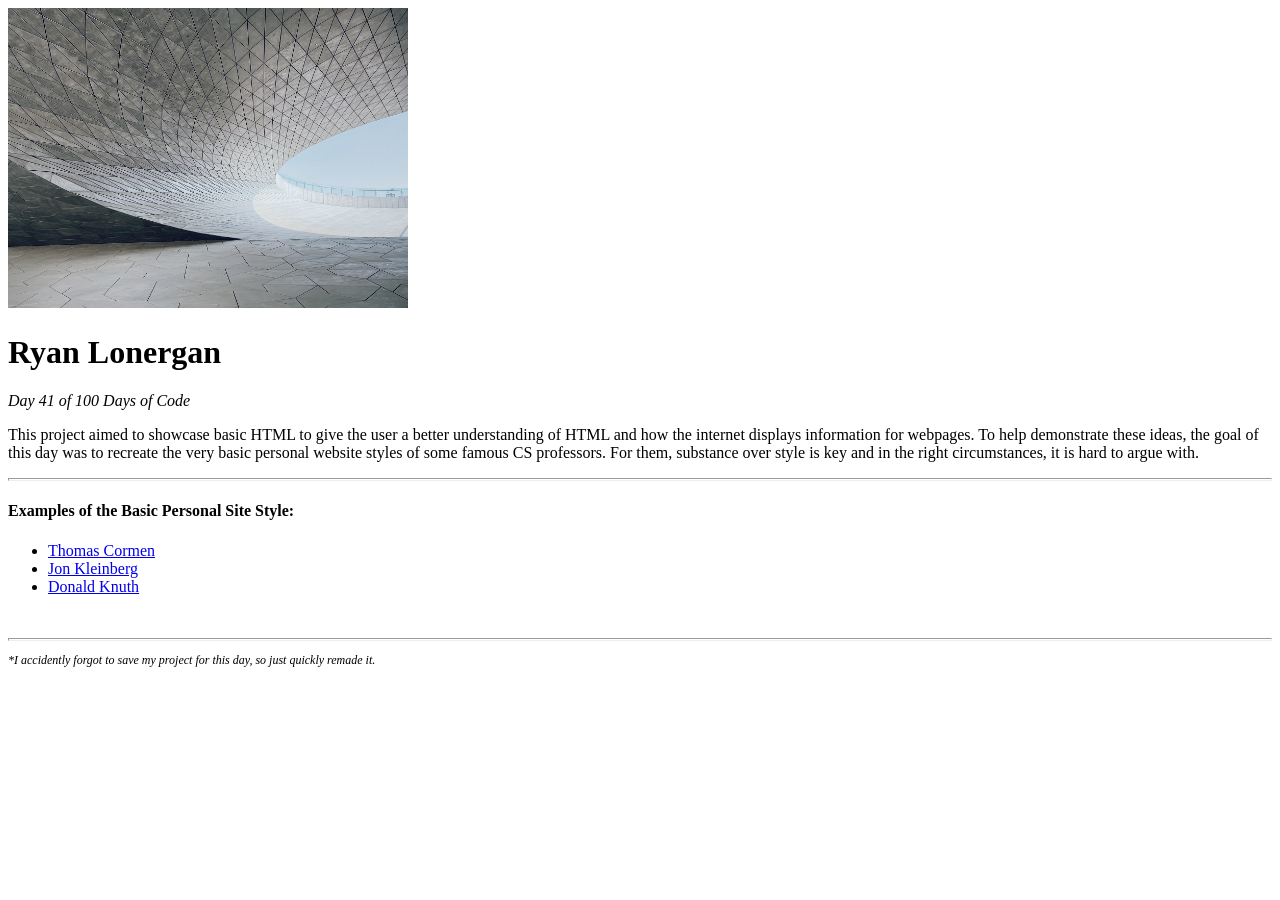
<file: day_41_html_personal_site/index.html>
<!DOCTYPE html>
<html lang="en" dir="ltr">

<head>
  <meta charset="utf-8">
  <title>Ryan's Personal Site</title>
</head>

<img src="random_image.jfif" alt='Just a random image I found' width='400'/>

<body>
  <h1>Ryan Lonergan</h1>
  <p>
    <em>Day 41 of 100 Days of Code</em>
    <!-- em vs i, strong vs b, never knew the former were preferred over the latter -->
  </p>
  <p>
    This project aimed to showcase basic HTML to give the user a better
    understanding of HTML and how the internet displays information for webpages.
    To help demonstrate these ideas, the goal of this day was to recreate the very
    basic personal website styles of some famous CS professors. For them,
    substance over style is key and in the right circumstances, it is hard to argue with.
  </p>
  <hr size='3' />
  <!-- Interesting that this was included as it is deprecated and CSS is recommended instead -->
  <h4>Examples of the Basic Personal Site Style:</h4>
    <ul>
      <li>
        <a href="https://www.cs.dartmouth.edu/~thc/">Thomas Cormen</a>
      </li>
      <li>
        <a href="https://www.cs.cornell.edu/home/kleinber/">Jon Kleinberg</a>
      </li>
      <li>
        <a href="https://www-cs-faculty.stanford.edu/~knuth/">Donald Knuth</a>
      </li>
    </ul>
    <br />
  <hr size='3' />
  <p style="font-size: 12px">
    <em>*I accidently forgot to save my project for this day, so just quickly remade it.</em>
  </p>
</body>

</html>
</file>
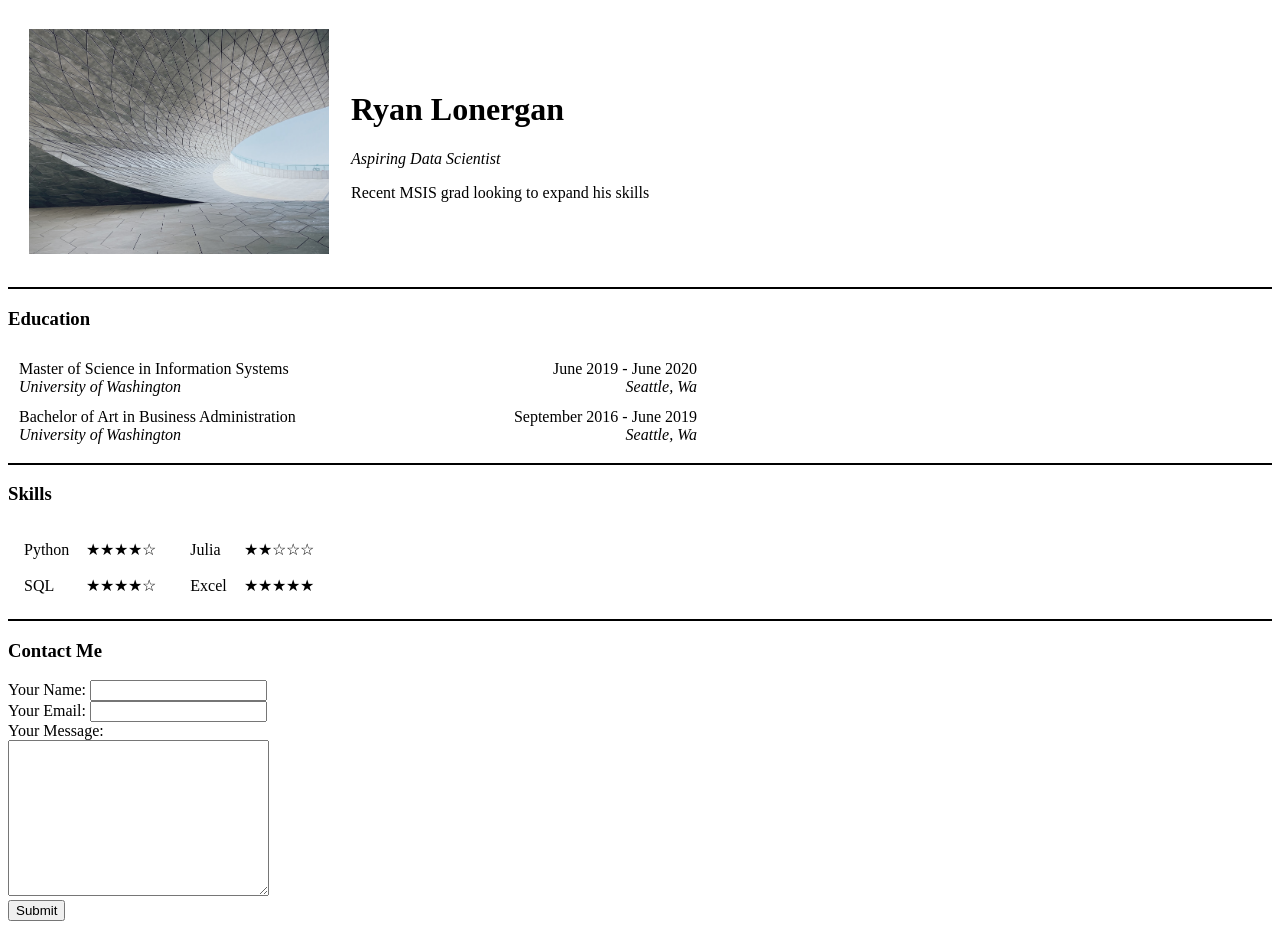
<file: day_42_html_resume/index.html>
<!DOCTYPE html>
<html lang="en" dir="ltr">

<head>
  <meta charset="utf-8">
  <title>Ryan's Personal Site</title>
</head>

<body>
<table cellspacing='20px'>
  <!-- Again, deprecated attributes, but I guess it allows her to teach it before introducing css -->
  <tr>
    <td>
      <img src="random_image.jfif" alt='Just a random image I found' width='300'/>
    </td>
    <td>

  <h1>Ryan Lonergan</h1>
  <p>
    <em> Aspiring Data Scientist</em>
  </p>
  <p>
    Recent MSIS grad looking to expand his skills
  </p>
</td>
</tr>
</table>
  <hr size='2' color='black' />
  <!-- Interesting that this was included as it is deprecated and CSS is recommended instead -->
  <h3>Education</h4>
  <table cellspacing='10px' width='700'>
    <tr>
      <td>
        Master of Science in Information Systems<br>
        <em>University of Washington</em>
      </td>
      <td style='text-align: right;'>
        June 2019 - June 2020<br />
        <em>Seattle, Wa</em>
      </td>
    </tr>
    <tr>
      <td>
        Bachelor of Art in Business Administration<br>
        <em>University of Washington</em>
      </td>
      <td style='text-align: right;'>
        September 2016 - June 2019<br />
        <em>Seattle, Wa</em>
      </td>
    </tr>
  </table>
  <hr size='2' color='black' />
  <h3>Skills</h3>
  <!-- I really hate this style of showing skills as it is very relative to the
   person's experience. For example my 4/5 may not be the same level as yours,
   so it is not really a far comparison. Just doing it for the course, but wanted
  to point that out as it comes up a lot during job searches -->
  <table cellspacing='15px'>
    <tr>
      <td>
        Python
      </td>
      <td>
        &starf;&starf;&starf;&starf;&star;
      </td>
      <td>
        <!-- Spacer -->
      </td>
      <td>
        Julia
      </td>
      <td>
        &starf;&starf;&star;&star;&star;
      </td>
    </tr>
    <tr>
      <td>
        SQL
      </td>
      <td>
        &starf;&starf;&starf;&starf;&star;
      </td>
      <td>
        <!-- Spacer -->
      </td>
      <td>
        Excel
      </td>
      <td>
        &starf;&starf;&starf;&starf;&starf;
      </td>
    </tr>
  </table>
  <hr size='2' color='black' />
  <h3>Contact Me</h3>
  <form action="mailto:ryanjl@uw.edu" method="post" enctype="text/plain">
    <label>Your Name:</label>
    <input type="text" name="yourName" value="" /><br />
    <label>Your Email:</label>
    <input type="text" name="yourEmail" value="" /><br />
    <label>Your Message:</label><br />
    <textarea name="yourMessage" rows="10" cols="30"></textarea><br>
    <input type="submit" name=""/>
  </form>
</body>

</html>
</file>
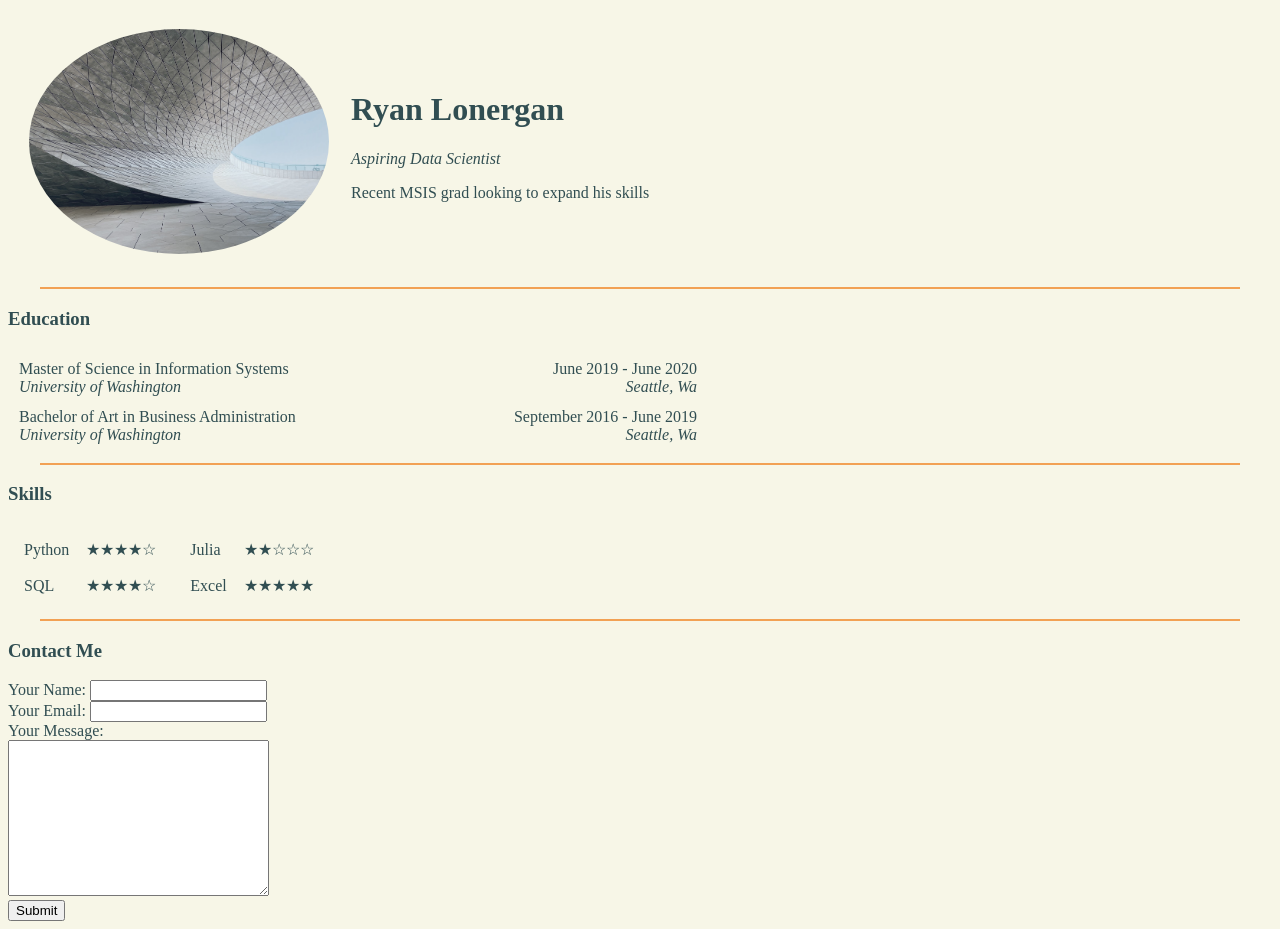
<file: day_43_css_resume/index.html>
<!DOCTYPE html>
<html lang="en" dir="ltr">

<head>
  <meta charset="utf-8">
  <title>Ryan's Personal Site</title>
  <link rel='stylesheet' href='css/styles.css'
</head>


<body>
<table cellspacing='20px'>
  <!-- Again, deprecated attributes, but I guess it allows her to teach it before introducing css -->
  <tr>
    <td>
      <img style="border-radius: 100%" src="random_image.jfif" alt='Just a random image I found' width='300'/>
    </td>
    <td>

  <h1>Ryan Lonergan</h1>
  <p>
    <em> Aspiring Data Scientist</em>
  </p>
  <p>
    Recent MSIS grad looking to expand his skills
  </p>
</td>
</tr>
</table>
  <hr />
  <!-- Interesting that this was included as it is deprecated and CSS is recommended instead -->
  <h3>Education</h4>
  <table cellspacing='10px' width='700'>
    <tr>
      <td>
        Master of Science in Information Systems<br>
        <em>University of Washington</em>
      </td>
      <td style='text-align: right;'>
        June 2019 - June 2020<br />
        <em>Seattle, Wa</em>
      </td>
    </tr>
    <tr>
      <td>
        Bachelor of Art in Business Administration<br>
        <em>University of Washington</em>
      </td>
      <td style='text-align: right;'>
        September 2016 - June 2019<br />
        <em>Seattle, Wa</em>
      </td>
    </tr>
  </table>
  <hr />
  <h3>Skills</h3>
  <!-- I really hate this style of showing skills as it is very relative to the
   person's experience. For example my 4/5 may not be the same level as yours,
   so it is not really a far comparison. Just doing it for the course, but wanted
  to point that out as it comes up a lot during job searches -->
  <table cellspacing='15px'>
    <tr>
      <td>
        Python
      </td>
      <td>
        &starf;&starf;&starf;&starf;&star;
      </td>
      <td>
        <!-- Spacer -->
      </td>
      <td>
        Julia
      </td>
      <td>
        &starf;&starf;&star;&star;&star;
      </td>
    </tr>
    <tr>
      <td>
        SQL
      </td>
      <td>
        &starf;&starf;&starf;&starf;&star;
      </td>
      <td>
        <!-- Spacer -->
      </td>
      <td>
        Excel
      </td>
      <td>
        &starf;&starf;&starf;&starf;&starf;
      </td>
    </tr>
  </table>
  <hr />
  <h3>Contact Me</h3>
  <form action="mailto:ryanjl@uw.edu" method="post" enctype="text/plain">
    <label>Your Name:</label>
    <input type="text" name="yourName" value="" /><br />
    <label>Your Email:</label>
    <input type="text" name="yourEmail" value="" /><br />
    <label>Your Message:</label><br />
    <textarea name="yourMessage" rows="10" cols="30"></textarea><br>
    <input type="submit" name=""/>
  </form>
</body>

</html>
</file>
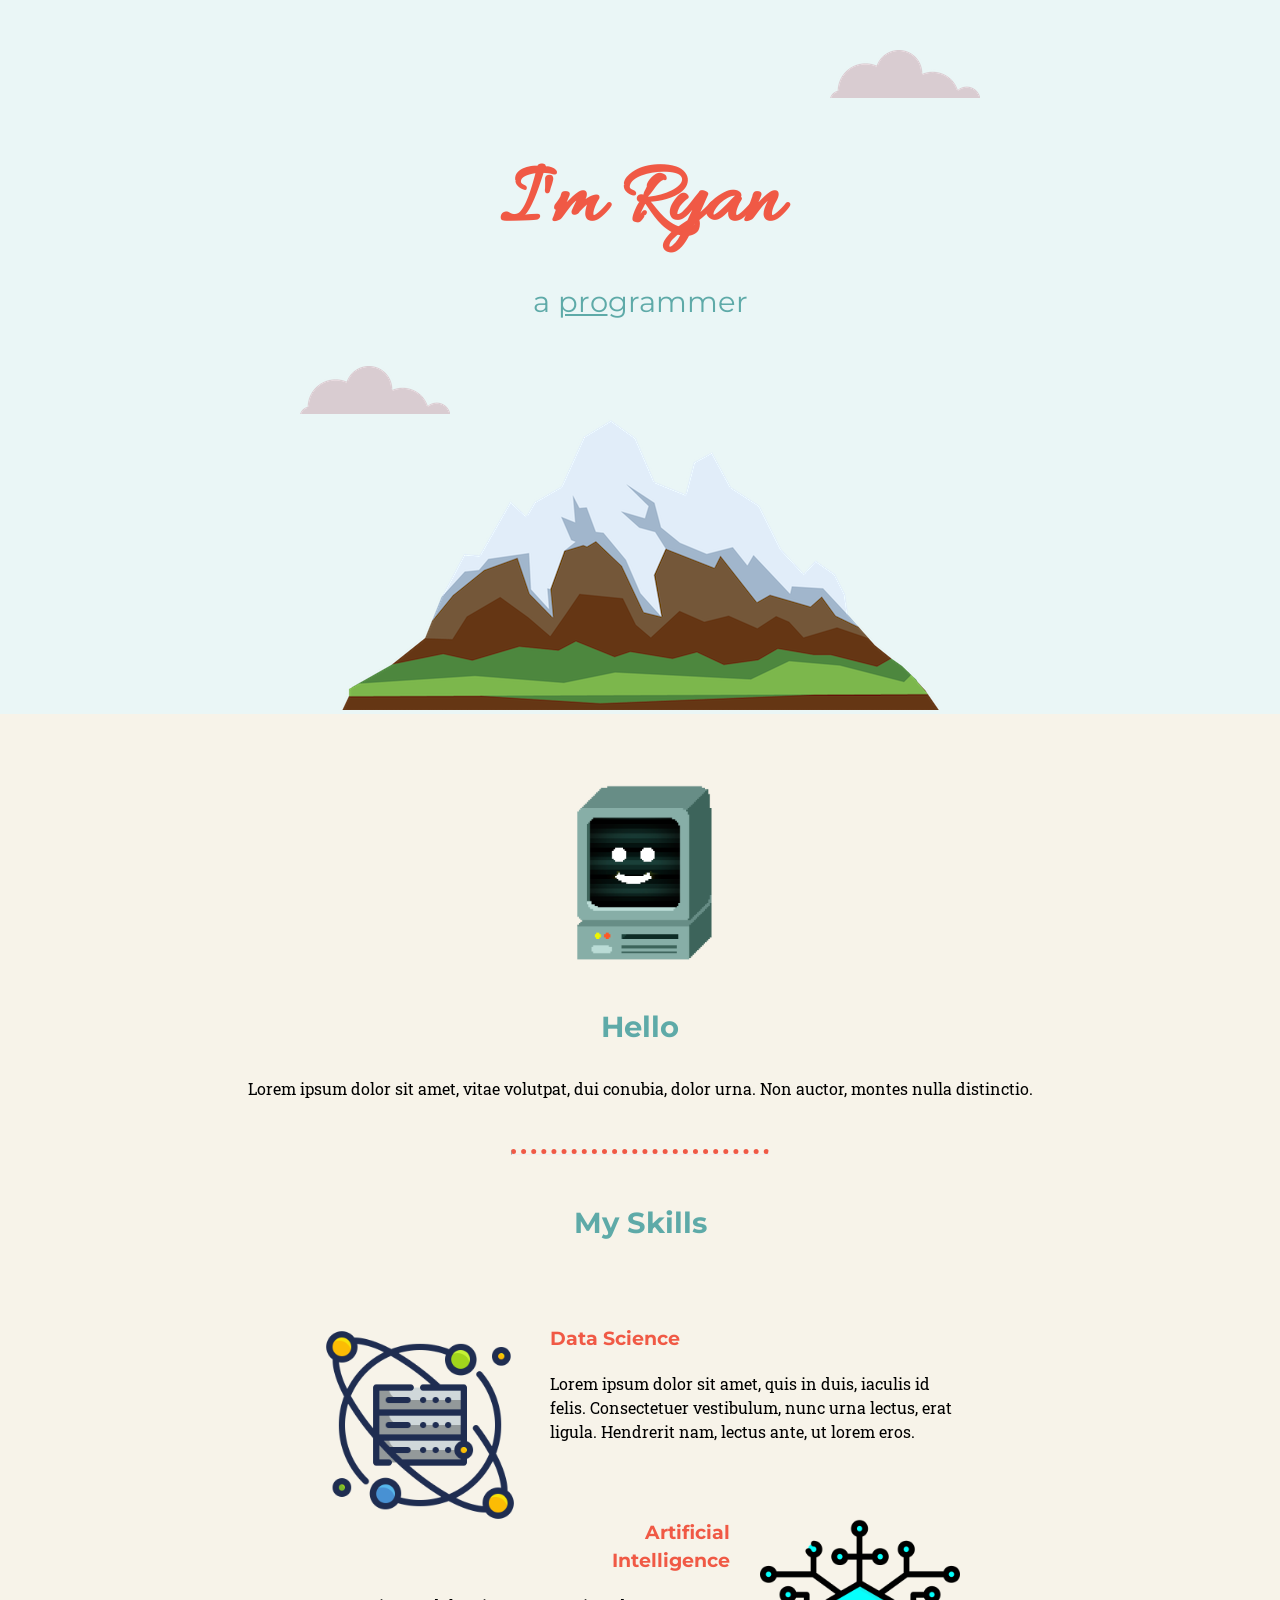
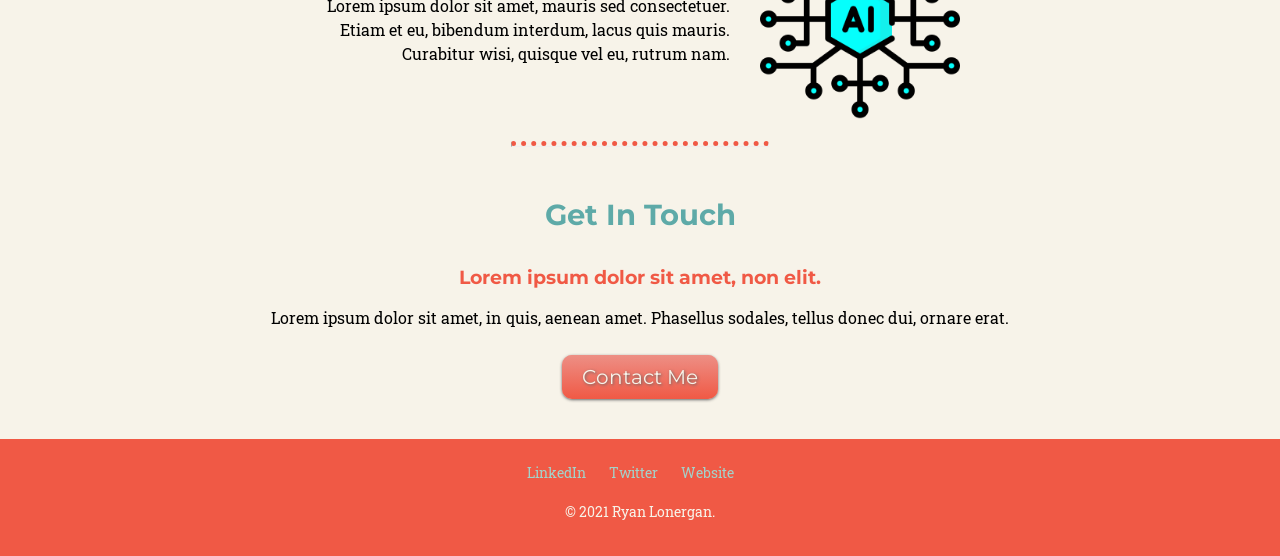
<file: day_44_css_site/index.html>
<!DOCTYPE html>
<html lang="en" dir="ltr">
  <head>
    <meta charset="utf-8">
    <title>Ryan Lonergan</title>
    <link rel="stylesheet" href="css/css_site.css">
    <link rel="icon" href="favicon.ico" />
    <link rel="preconnect" href="https://fonts.gstatic.com">
    <link href="https://fonts.googleapis.com/css2?family=Allura&family=Montserrat&family=Roboto+Slab&display=swap" rel="stylesheet">
  </head>
  <body>

    <div class="top-container">
      <img class="top-cloud" src="images/cloud.png" alt="cloud image">
      <h1>I'm Ryan</h1>
      <h2 style="font-weight: normal;">a <u>pro</u>grammer</h2>
      <img class="bottom-cloud" src="images/cloud.png" alt="cloud image">
      <img src="images/mountain.png" alt="mountain image">
    </div>
    <div class="middle-container">
      <div class="profile">
        <img src="images/computer.gif" alt="Computer Face" width=225px>
        <h2>Hello</h2>
        <p>Lorem ipsum dolor sit amet, vitae volutpat, dui conubia, dolor urna. Non auctor, montes nulla distinctio.</p>
      </div>
      <hr>
      <div class="skills">
        <h2>My Skills</h2>
        <div class="skill-row">
          <img class="data-image" src="images/science.png" alt="Data Science">
          <h3>Data Science</h3>
          <p>Lorem ipsum dolor sit amet, quis in duis, iaculis id felis. Consectetuer vestibulum, nunc urna lectus, erat ligula. Hendrerit nam, lectus ante, ut lorem eros.</p>
        </div>
        <div class="skill-row">
          <img class="ai-image" src="images/artificial-intelligence.png" alt="Artificial Intelligence">
          <h3 style="text-align: right;">Artificial Intelligence</h3>
          <p style="text-align: right;">Lorem ipsum dolor sit amet, mauris sed consectetuer. Etiam et eu, bibendum interdum, lacus quis mauris. Curabitur wisi, quisque vel eu, rutrum nam.</p>
        </div>
      </div>
      <hr style="clear: right;">
      <div class="contact-me">
        <h2>Get In Touch</h2>
        <h3>Lorem ipsum dolor sit amet, non elit.</h3>
        <p>Lorem ipsum dolor sit amet, in quis, aenean amet. Phasellus sodales, tellus donec dui, ornare erat.</p>
        <br>
        <a class="btn" href="mailto:ryanjl@uw.edu">Contact Me</a>
      </div>
    </div>


    <div class="bottom-container">
      <a class="footer-link" href="https://www.linkedin.com/">LinkedIn</a>
      <a class="footer-link" href="https://twitter.com/">Twitter</a>
      <a class="footer-link" href="https://ryanlonergan.github.io">Website</a>
      <p>© 2021 Ryan Lonergan.</p>
    </div>

  </body>
</html>
</file>
<file: day_43_css_resume/css/styles.css>
/* https://colorhunt.co/palette/258333 the palette I used */

body {
  background-color: #f7f6e7;
  color: #314e52;
}

hr {
  border-color: #f2a154;
  border-style: solid none none;
  border-width: 2px;
  height: 0;
  width: 95%;
}

h1 {
  color: #314e52;
}

h3 {
  color: #314e52;
}

/* I didn't add these in, but important note is that ID can only be used once,
while class can be used multiple times - unique id vs a name
Also, elements can have multiple classes, but 1 ID */
/****Tag Selectors***/

/****Class Selectors***/
/* .name {} */

/****Sudo-Class Selectors***/
/* name:hover or something similar {} */

/****ID Selectors***/
/* #name {} */
</file>
<file: day_44_css_site/css/css_site.css>
/* Color palette: https://colorhunt.co/palette/273948   */

body {
  background-color: #f7f3e9;
  font-family: 'Roboto Slab', serif;
  margin: 0;
  text-align: center;
}

h1 {
  color: #f05945;
  font-family: 'Allura', cursive;
  font-size: 5.5rem;
  margin: 50px auto 0 auto;
}

h2 {
  color: #5eaaa8;
  font-family: 'Montserrat', sans-serif;
  font-size: 1.8rem;
  padding-bottom: 10px;
}

h3 {
  color: #f05945;
  font-family: 'Montserrat', sans-serif;
}


hr {
  border-top: 5px dotted #f05945;
  margin: 50px auto;
  width: 20%;
}

.top-container {
  background-color: #EAF6F6;
  padding-top: 100px;
  position: relative;
}

.middle-container {
  margin: 50px 0;
}

.bottom-container {
  background-color: #f05945;
  color: #f7f3e9;
  font-size: 0.9rem;
  margin-bottom: 0;
  padding-bottom: 20px;
  padding-top: 20px;
}

.top-cloud {
  position: absolute;
  right: 300px;
  top: 50px;
}

.bottom-cloud {
  bottom: 300px;
  left: 300px;
  position: absolute;
}

.footer-link {
  color: #a3d2ca;
  line-height: 2;
  margin: 20px 20px auto auto;
}

.footer-link:link {
  text-decoration: none;
}

.footer-link:hover {
  text-decoration: underline;
}

.skill-row {
  line-height: 1.5;
  margin: 75px auto 75px auto;
  text-align: left;
  width: 50%;
}

.data-image {
  float: left;
  margin-right: 30px;
  width: 200px;
}

.ai-image {
  float: right;
  margin-bottom: 20px;
  margin-left: 30px;
  width: 200px;
}

.btn {
  background: #ed8f85;
  background-image: -webkit-linear-gradient(top, #ed8f85, #f05945);
  background-image: -moz-linear-gradient(top, #ed8f85, #f05945);
  background-image: -ms-linear-gradient(top, #ed8f85, #f05945);
  background-image: -o-linear-gradient(top, #ed8f85, #f05945);
  background-image: linear-gradient(to bottom, #ed8f85, #f05945);
  -moz-border-radius: 10;
  -webkit-border-radius: 10;
  border-radius: 10px;
  -moz-box-shadow: 0 1px 3px #666666;
  -webkit-box-shadow: 0 1px 3px #666666;
  box-shadow: 0 1px 3px #666666;
  color: #f7f3e9;
  font-family: 'Montserrat', sans-serif;
  font-size: 20px;
  padding: 10px 20px 10px 20px;
  text-decoration: none;
  text-shadow: 1px 1px 3px #666666;
}

.btn:hover {
  background: #f05945;
  background-image: linear-gradient(to bottom, #f05945, #ed8f85);
  background-image: -webkit-linear-gradient(top, #f05945, #ed8f85);
  background-image: -moz-linear-gradient(top, #f05945, #ed8f85);
  background-image: -ms-linear-gradient(top, #f05945, #ed8f85);
  background-image: -o-linear-gradient(top, #f05945, #ed8f85);
  text-decoration: none;
}
</file>
